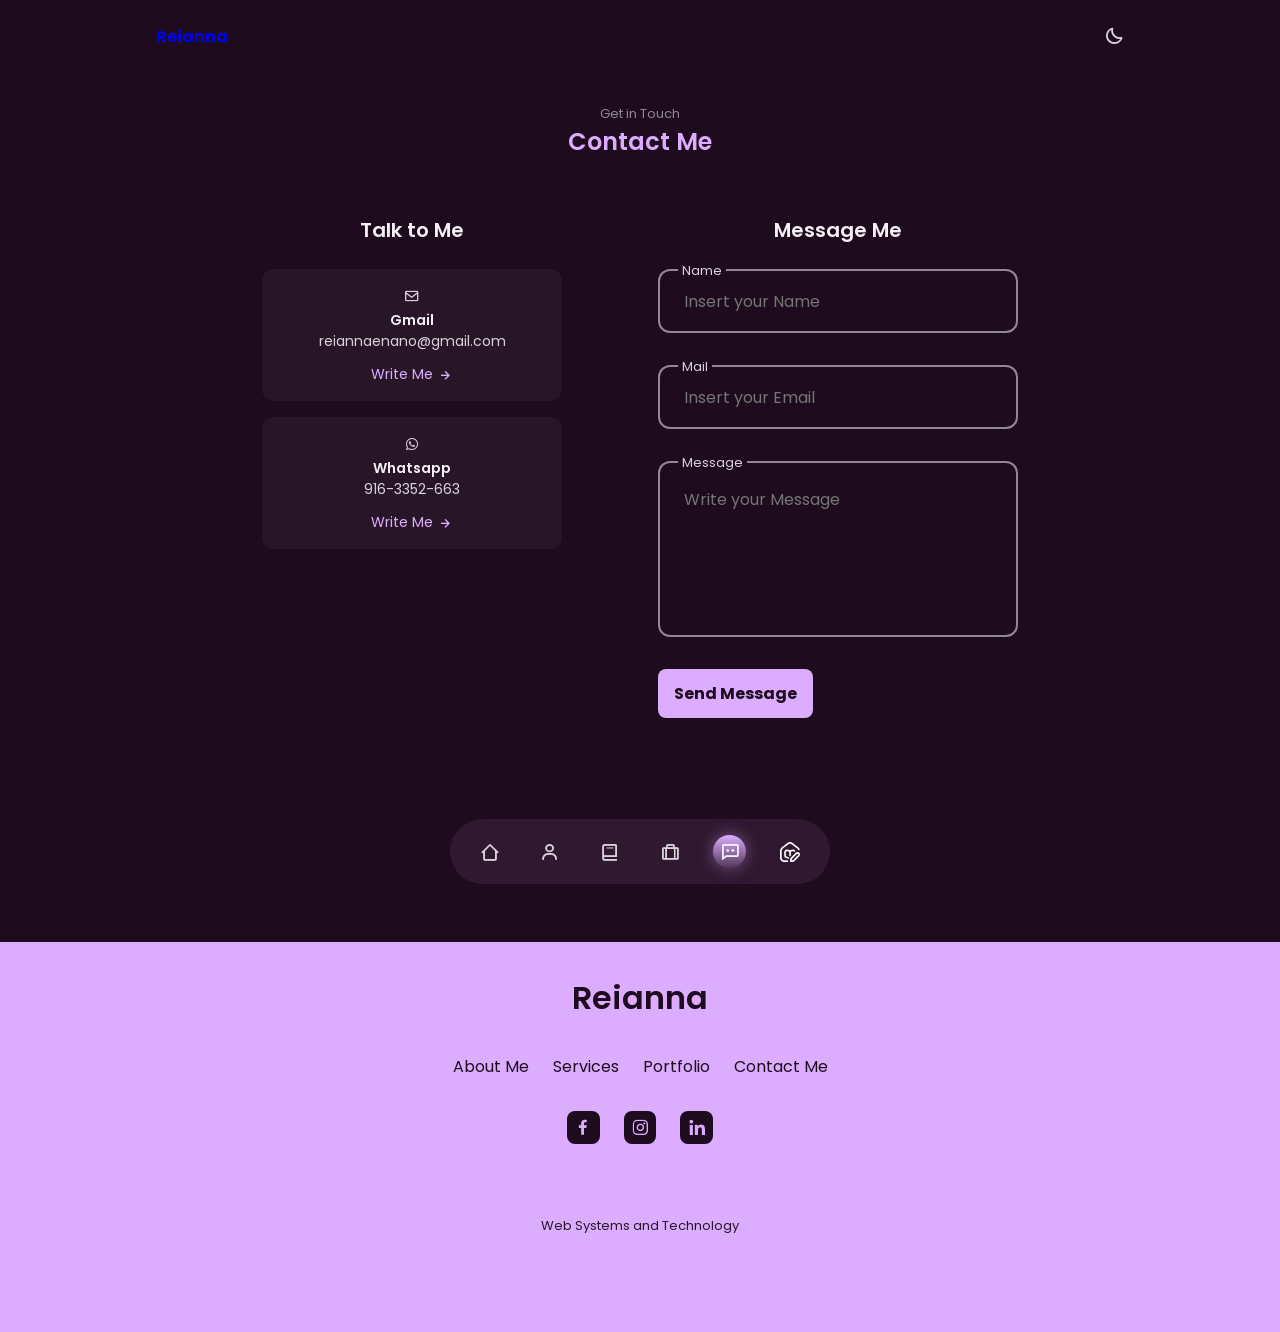
<file: html/contact.html>
<!DOCTYPE html>
    <html lang="en">
    <head>
        <meta charset="UTF-8">
        <meta name="viewport" content="width=device-width, initial-scale=1.0">

        <!--=============== FAVICON ===============-->
        <link rel="shortcut icon" href="../assets/img/favicon.png" type="image/x-icon">

        <!--=============== BOXICONS ===============-->
        <link href='https://unpkg.com/boxicons@2.1.4/css/boxicons.min.css' rel='stylesheet'>


        <!--=============== SWIPER CSS ===============-->
        <link rel="stylesheet" href="">

        <!--=============== CSS ===============-->
        <link rel="stylesheet" href="../css/styles.css">

        <title> Portfolio Reianna </title>
    </head>
    <!--=============== HEADER ===============-->
    <header class="header" id="header">
        <nav class="nav container">
            <a href="#" class="nav_logo"><b>Reianna</b></a>
        
            <div class="nav__menu">
                <ul class="nav__list">
                    <li class="nav__item">
                        <a href="../html/index.html" class="nav__link">
                            <i class='bx bx-home-alt-2'></i>
                        </a>
                    </li>

                    <li class="nav__item">
                        <a href="../html/about.html" class="nav__link">
                            <i class='bx bx-user'></i>
                        </a>
                    </li>

                    <li class="nav__item">
                        <a href="../html/services.html" class="nav__link">
                            <i class='bx bx-book'></i>
                        </a>
                    </li>

                    <li class="nav__item">
                        <a href="../html/work.html" class="nav__link">
                            <i class='bx bx-briefcase-alt'></i>
                        </a>
                    </li>

                    <li class="nav__item">
                        <a href="#contact" class="nav__link active-link">
                            <i class='bx bx-comment-dots'></i>
                        </a>
                    </li>

                    <li class="nav__item">
                        <a href="../html/ojt.html" class="nav__link">
                        <img src="../assets/img/homework.png" alt="OJT" width="20" height="20">
                        </a>
                    </li>

                </ul>
            </div>
           
            <i class='bx bx-moon change-theme' id="theme-button"></i>
        
        </nav>
    </header>
    <body>
        <!--=============== CONTACT ===============-->
        <section class="contact section" id="contact">
            <span class="section__subtitle">Get in Touch</span>
            <h2 class="section__title">Contact Me</h2>

            <div class="contact__container container grid">
                <div class="contact__content">
                    <h3 class="contact__title">Talk to Me</h3>

                    <div class="contact__info">
                        <div class="contact__card">
                            <i class='bx bx-envelope' ></i>
                            <h3 class="contact__card-title">Gmail</h3>
                            <span class="contact__card-data">reiannaenano@gmail.com</span>

                            <a href="mailto:reiannaenano@gmail.com" target="_blank" class="contact__button">
                            Write Me <i class='bx bx-right-arrow-alt contact__button-icon' ></i>
                        </a>
                        </div>

                        <div class="contact__card">
                            <i class='bx bxl-whatsapp' ></i>
                            <h3 class="contact__card-title">Whatsapp</h3>
                            <span class="contact__card-data">916-3352-663</span>

                            <a href="https://api.whatsapp.com/send?phone=09613352663&text=Hello,%20more%20information!" target="_blank" class="contact__button">
                            Write Me <i class='bx bx-right-arrow-alt contact__button-icon' ></i>
                        </a>
                        </div>

                    </div>
                </div>

                <div class="contact__content">
                    <h3 class="contact__title">Message Me</h3>

                    <form action="" class="contact__form">
                        <div class="contact__form-div">
                            <label for="" class="contact__form-tag">Name</label>
                            <input type="text" placeholder="Insert your Name" class="contact__form-input">
                        </div>

                        <div class="contact__form-div">
                            <label for="" class="contact__form-tag">Mail</label>
                            <input type="text" placeholder="Insert your Email" class="contact__form-input">
                        </div>

                        <div class="contact__form-div contact__form-area">
                            <label for="" class="contact__form-tag">Message</label>
                            <textarea name="" id="" cols="30" rows="10" placeholder="Write your Message" class="contact__form-input"></textarea>
                        </div>

                        <button class="button"><b>Send Message</b></button>
                    </form>
                </div>
            </div>

        </section>
    </main>

        <!--=============== FOOTER ===============-->
        <footer class="footer">
            <div class="footer__container container">
                <h1 class="footer__title">Reianna</h1>

                <ul class="footer__list">
                    
                    <li>
                        <a href="../html/about.html" class="footer__link">About Me</a>
                    </li>

                    <li>
                        <a href="../html/services.html" class="footer__link">Services</a>
                    </li>

                    <li>
                        <a href="../html/work.html" class="footer__link">Portfolio</a>
                    </li>

                    <li>
                        <a href="#Contact" class="footer__link">Contact Me</a>
                    </li>

                </ul>

                <ul class="footer__social">
                    <a href="https://www.facebook.com/enanoreianna/" target="_blank" class="footer__social-link">
                        <i class='bx bxl-facebook' ></i>
                    </a>
                    <a href="https://www.instagram.com/maxynnah/?hl=en" target="_blank" class="footer__social-link">
                        <i class='bx bxl-instagram' ></i>
                    </a>
                    <a href="https://www.linkedin.com/in/reianna-enano/" target="_blank" class="footer__social-link">
                        <i class='bx bxl-linkedin' ></i>
                    </a>
                </ul>

                <span class="footer__copy">
                    Web Systems and Technology 
                </span>

            </div>
        </footer>

        <!--=============== SCROLLREVEAL ===============-->
        <script src="../js/scrollreveal.min.js"></script>

        <!--=============== MIXITUP FILTER ===============-->
        <script src="../js/mixitup.min.js"></script>

        <!--=============== MAIN JS ===============-->
        <script src="../js/main.js"></script>

        <!--=============== THEME JS ===============-->
        <script src="../js/theme.js"></script>
    </body>
</html>
</file>
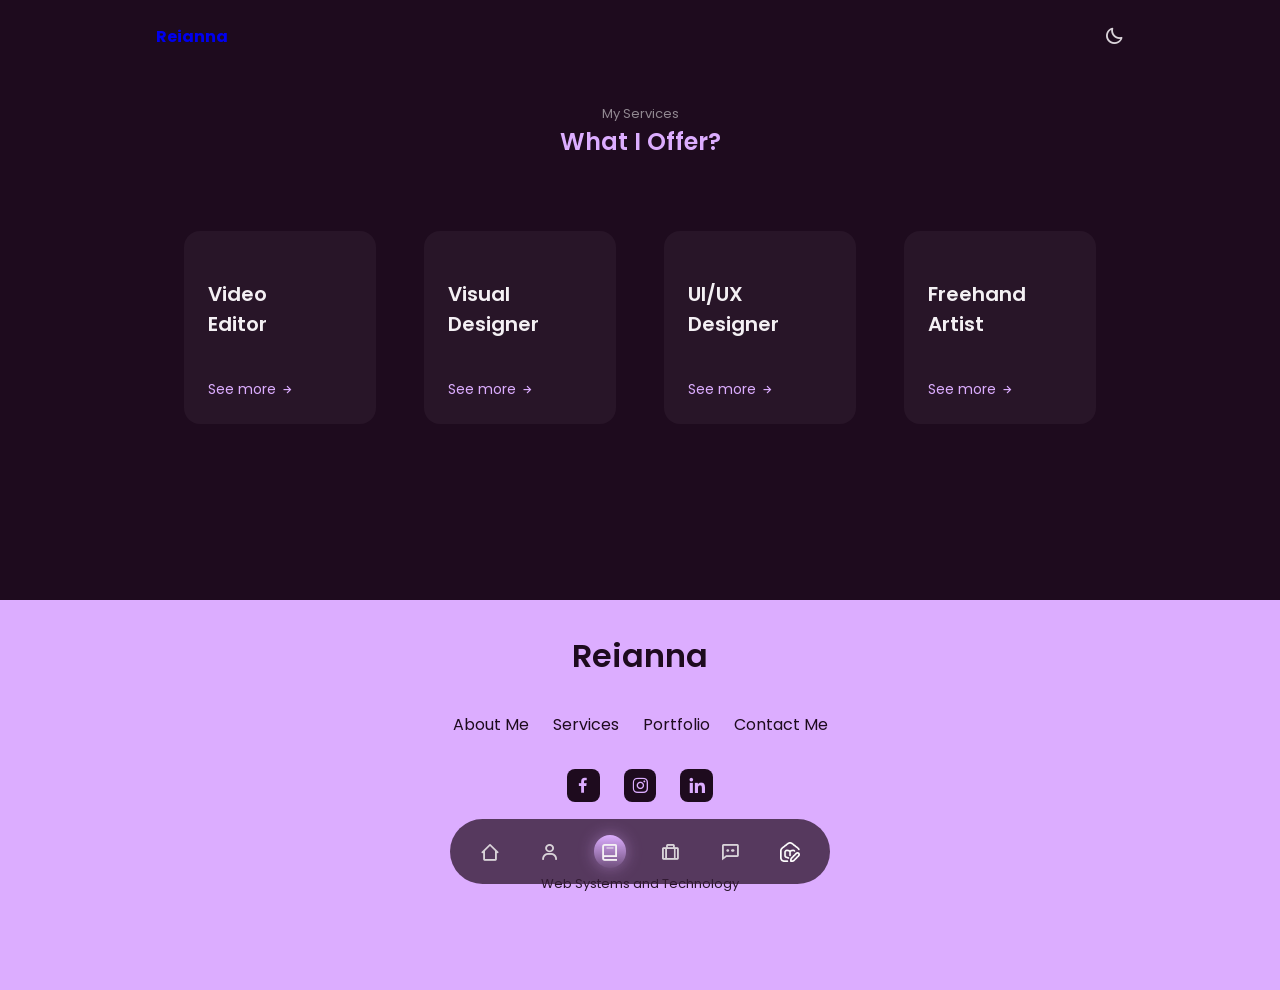
<file: html/services.html>
<!DOCTYPE html>
    <html lang="en">
    <head>
        <meta charset="UTF-8">
        <meta name="viewport" content="width=device-width, initial-scale=1.0">

        <!--=============== FAVICON ===============-->
        <link rel="shortcut icon" href="../assets/img/favicon.png" type="image/x-icon">

        <!--=============== BOXICONS ===============-->
        <link href='https://unpkg.com/boxicons@2.1.4/css/boxicons.min.css' rel='stylesheet'>


        <!--=============== SWIPER CSS ===============-->
        <link rel="stylesheet" href="">

        <!--=============== CSS ===============-->
        <link rel="stylesheet" href="../css/styles.css">

        <title> Portfolio Reianna </title>
    </head>
    <!--=============== HEADER ===============-->
    <header class="header" id="header">
        <nav class="nav container">
            <a href="#" class="nav_logo"><b>Reianna</b></a>
        
            <div class="nav__menu">
                <ul class="nav__list">
                    <li class="nav__item">
                        <a href="../html/index.html" class="nav__link">
                            <i class='bx bx-home-alt-2'></i>
                        </a>
                    </li>

                    <li class="nav__item">
                        <a href="../html/about.html" class="nav__link">
                            <i class='bx bx-user'></i>
                        </a>
                    </li>

                    <li class="nav__item">
                        <a href="#services" class="nav__link active-link">
                            <i class='bx bx-book'></i>
                        </a>
                    </li>

                    <li class="nav__item">
                        <a href="../html/work.html" class="nav__link">
                            <i class='bx bx-briefcase-alt'></i>
                        </a>
                    </li>

                    <li class="nav__item">
                        <a href="../html/contact.html" class="nav__link">
                            <i class='bx bx-comment-dots'></i>
                        </a>
                    </li>

                    <li class="nav__item">
                        <a href="../html/ojt.html" class="nav__link">
                        <img src="../assets/img/homework.png" alt="OJT" width="20" height="20">
                        </a>
                    </li>

                </ul>
            </div>
           
            <i class='bx bx-moon change-theme' id="theme-button"></i>
        
        </nav>
    </header>
    <body>

        <!--=============== SERVICES ===============-->
        <section class="services section">
            <span class="section__subtitle">My Services</span>
            <h2 class="section__title">What I Offer?</h2>

            <div class="services__container grid">

                <div class="services__card">
                    <h3 class="services__title">Video <br>Editor</h3>

                    <span class="services__button">
                        See more <i class='bx bx-right-arrow-alt'></i>
                    </span>

                    <div class="services__modal">
                        <div class="services__modal-content">
                            <i class='bx bx-x services__modal-close'></i>
                            <h3 class="services__modal-title">Video Editor</h3>
                            <p class="services__modal-description">
                                SCreating visual concepts, using Filmora, Capcut or other software.
                            </p>

                            <ul class="services__modal-list">
                                <li class="services__modal-items">
                                    <i class='bx bx-check services__modal-icon'></i>
                                    <p class="services__modal-info">
                                        Short Videos
                                    </p>
                                </li>

                                <li class="services__modal-items">
                                    <i class='bx bx-check services__modal-icon'></i>
                                    <p class="services__modal-info">
                                        Movies
                                    </p>
                                </li>

                                <li class="services__modal-items">
                                    <i class='bx bx-check services__modal-icon'></i>
                                    <p class="services__modal-info">
                                        Short Films
                                    </p>
                                </li>

                                <li class="services__modal-items">
                                    <i class='bx bx-check services__modal-icon'></i>
                                    <p class="services__modal-info">
                                        Brands Editor
                                    </p>
                                </li>

                            </ul>

                        </div>
                    </div>
                </div>

                <div class="services__card">
                    <h3 class="services__title">Visual Designer</h3>

                    <span class="services__button">
                        See more <i class='bx bx-right-arrow-alt'></i>
                    </span>

                    <div class="services__modal">
                        <div class="services__modal-content">
                            <i class='bx bx-x services__modal-close'></i>
                            <h3 class="services__modal-title">Visual Designer</h3>
                            <p class="services__modal-description">
                                Creating visual concepts, using Photoshop, or other software.
                            </p>

                            <ul class="services__modal-list">
                                <li class="services__modal-items">
                                    <i class='bx bx-check services__modal-icon'></i>
                                    <p class="services__modal-info">
                                        I develop the user interface
                                    </p>
                                </li>

                                <li class="services__modal-items">
                                    <i class='bx bx-check services__modal-icon'></i>
                                    <p class="services__modal-info">
                                        I create UX element interactions
                                    </p>
                                </li>

                                <li class="services__modal-items">
                                    <i class='bx bx-check services__modal-icon'></i>
                                    <p class="services__modal-info">
                                        Design and mockups of products for clients
                                    </p>
                                </li>
                            </ul>

                        </div>
                    </div>
                </div>

                <div class="services__card">
                    <h3 class="services__title">UI/UX Designer</h3>

                    <span class="services__button">
                        See more <i class='bx bx-right-arrow-alt'></i>
                    </span>

                    <div class="services__modal">
                        <div class="services__modal-content">
                            <i class='bx bx-x services__modal-close'></i>
                            <h3 class="services__modal-title">UI/UX Designer</h3>
                            <p class="services__modal-description">
                                Creating visual concepts, using Figma, or other software.
                            </p>

                            <ul class="services__modal-list">
                                <li class="services__modal-items">
                                    <i class='bx bx-check services__modal-icon'></i>
                                    <p class="services__modal-info">
                                        I create user-friendly digital interfaces
                                    </p>
                                </li>

                                <li class="services__modal-items">
                                    <i class='bx bx-check services__modal-icon'></i>
                                    <p class="services__modal-info">
                                        Creative when it comes in Color Palettes
                                    </p>
                                </li>

                                <li class="services__modal-items">
                                    <i class='bx bx-check services__modal-icon'></i>
                                    <p class="services__modal-info">
                                        Have design principles
                                    </p>
                                </li>

                                <li class="services__modal-items">
                                    <i class='bx bx-check services__modal-icon'></i>
                                    <p class="services__modal-info">
                                        Ensuring a seamless and enjoyable user experience
                                    </p>
                                </li>

                            </ul>

                        </div>
                    </div>
                </div>

                <div class="services__card">
                    <h3 class="services__title">Freehand Artist</h3>

                    <span class="services__button">
                        See more <i class='bx bx-right-arrow-alt'></i>
                    </span>

                    <div class="services__modal">
                        <div class="services__modal-content">
                            <i class='bx bx-x services__modal-close'></i>
                            <h3 class="services__modal-title">Freehand Artist</h3>
                            <p class="services__modal-description">
                                Creating visual concepts, using software or by hand.
                            </p>

                            <ul class="services__modal-list">
                                <li class="services__modal-items">
                                    <i class='bx bx-check services__modal-icon'></i>
                                    <p class="services__modal-info">
                                        Poster Making
                                    </p>
                                </li>

                                <li class="services__modal-items">
                                    <i class='bx bx-check services__modal-icon'></i>
                                    <p class="services__modal-info">
                                        Drawing
                                    </p>
                                </li>

                                <li class="services__modal-items">
                                    <i class='bx bx-check services__modal-icon'></i>
                                    <p class="services__modal-info">
                                        Slogan
                                    </p>
                                </li>

                                <li class="services__modal-items">
                                    <i class='bx bx-check services__modal-icon'></i>
                                    <p class="services__modal-info">
                                        Portrait
                                    </p>
                                </li>

                            </ul>

                        </div>
                    </div>
                </div>

            </div>
        </section>
        
        <!--=============== FOOTER ===============-->
        <footer class="footer">
            <div class="footer__container container">
                <h1 class="footer__title">Reianna</h1>

                <ul class="footer__list">
                    
                    <li>
                        <a href="../html/about.html" class="footer__link">About Me</a>
                    </li>

                    <li>
                        <a href="#Services" class="footer__link">Services</a>
                    </li>

                    <li>
                        <a href="../html/work.html" class="footer__link">Portfolio</a>
                    </li>

                    <li>
                        <a href="../html/contact.html" class="footer__link">Contact Me</a>
                    </li>

                </ul>

                <ul class="footer__social">
                    <a href="https://www.facebook.com/enanoreianna/" target="_blank" class="footer__social-link">
                        <i class='bx bxl-facebook' ></i>
                    </a>
                    <a href="https://www.instagram.com/maxynnah/?hl=en" target="_blank" class="footer__social-link">
                        <i class='bx bxl-instagram' ></i>
                    </a>
                    <a href="https://www.linkedin.com/in/reianna-enano/" target="_blank" class="footer__social-link">
                        <i class='bx bxl-linkedin' ></i>
                    </a>
                </ul>

                <span class="footer__copy">
                    Web Systems and Technology 
                </span>

            </div>
        </footer>

        <!--=============== SCROLLREVEAL ===============-->
        <script src="../js/scrollreveal.min.js"></script>

        <!--=============== MIXITUP FILTER ===============-->
        <script src="../js/mixitup.min.js"></script>

        <!--=============== MAIN JS ===============-->
        <script src="../js/main.js"></script>

        <!--=============== THEME JS ===============-->
        <script src="../js/theme.js"></script>
    </body>
</html>
</file>
<file: css/styles.css>
/*=============== GOOGLE FONTS ===============*/
@import url("https://fonts.googleapis.com/css2?family=Poppins:wght@400;500;600&display=swap");

/*=============== VARIABLES CSS ===============*/
:root {
  --header-height: 3.5rem;

  /*========== Colors ==========*/
  /*Color mode HSL(hue, saturation, lightness)*/
  /*
        Purple: hsl(299, 45%, 22%)
        Blue: hsl(207, 90%, 72%)
        Pink: hsl(274, 100%, 84%)
        Teal: hsl(174, 63%, 62%)
  */
  --first-hue: 274;
  --sat: 100%;
  --lig: 84%;
  --second-hue: 299;

  --first-color: hsl(var(--first-hue), var(--sat), var(--lig));
  --first-color-alt: hsl(var(--first-hue), var(--sat), 71%); /* -4% */
  --title-color: hsl(var(--second-hue), 15%, 95%);
  --text-color: hsl(var(--second-hue), 8%, 84%);
  --text-color-light: hsl(var(--second-hue), 4%, 55%);
  --body-color: hsl(var(--second-hue), 48%, 8%);
  --container-color: hsl(var(--second-hue), 32%, 12%);

  /*========== Font and typography ==========*/
  /*.5rem = 8px | 1rem = 16px ...*/
  --body-font: 'Poppins', sans-serif;
  --biggest-font-size: 1.75rem;
  --h1-font-size: 1.5rem;
  --h2-font-size: 1.25rem;
  --h3-font-size: 1rem;
  --normal-font-size: .938rem;
  --small-font-size: .813rem;
  --smaller-font-size: .75rem;
  --tiny-font-size: .625rem;

  /*========== Font weight ==========*/
  --font-small: 400;
  --font-medium: 500;
  --font-semibold: 600;

  /*========== z index ==========*/
  --z-tooltip: 10;
  --z-fixed: 100;
  --z-modal: 1000;
}

/* Responsive typography */
@media screen and (min-width: 968px) {
  :root {
    --biggest-font-size: 2.5rem;
    --h1-font-size: 2.25rem;
    --h2-font-size: 1.5rem;
    --h3-font-size: 1.25rem;
    --normal-font-size: 1rem;
    --small-font-size: .875rem;
    --smaller-font-size: .813rem;
  }
}

/*=============== BASE ===============*/
* {
  box-sizing: border-box;
  padding: 0;
  margin: 0;
}

html {
  scroll-behavior: smooth;
}

body,
button,
input,
textarea {
  font-family: var(--body-font);
  font-size: var(--normal-font-size);
}

body {
  background-color: var(--body-color);
  color: var(--text-color);
  transition: .4s; /* for light mode animation */
}

h1, h2, h3 {
  color: var(--title-color);
  font-weight: var(--font-semibold);
}

ul {
  list-style: none;
}

a {
  text-decoration: none;
}

button {
  cursor: pointer;
  border: none;
  outline: none;
}

img {
  max-width: 100%;
  height: auto;
}

/*=============== THEME ===============*/
.change-theme{
  font-size: 1.25rem;
  cursor: pointer;
  transition: .3s;
}

.change-theme:hover{
  color: var(--first-color);
  transition: .4s; /*for light mode animation*/
}
/*========== Variables Light theme ==========*/
body.light-theme{
  --title-color: hsl(var(--second-hue), 15%, 15%);
  --text-color: hsl(var(--second-hue), 8%, 35%);
  --body-color: hsl(var(--second-hue), 100%, 99%);
  --container-color: #EDD5EB;
}

/*========== 
    Color changes in some parts of 
    the website, in light theme
==========*/
.light-theme .scroll-header{
  box-shadow: 0 2px 4px hsla(0, 0%, 1%, .1)
}

.light-theme .nav__menu{
  background-color: hsla(var(--second-hue), 32%, 90%, .8);
}

.light-theme .section__subtitle{
  color: var(--text-color);
}

.light-theme .home__social-link{
  box-shadow: 0 2px 8px hsla(var(--second-hue), 48%, 8% .1);
}

.light-theme .home__social::after,
.light-theme .footer__social-link{
  background-color: var(--title-color);
}

.light-theme .home__social-link,
.light-theme .home__scroll,
.light-theme .button,
.light-theme .button:hover,
.light-theme .active-work,
.light-theme .footer__title,
.light-theme .footer__link,
.light-theme .footer__copy{
  color: var(--title-color);
}

.light-theme .about__box{
  box-shadow: 0 2px 8px hsla(var(--second-hue), 48%, 8, .1);
}

.light-theme .skills__content,
.light-theme .services__card,
.light-theme .work__card,
.light-theme .testimonial__card,
.light-theme .contact__card{
  box-shadow: 0 2px 16px hsla(var(--second-hue), 48%, 8%, .1);
}

.light-theme::-webkit-scrollbar{
  background-color: hsl(var(--second-hue), 8%, 66%);
}

.light-theme::-webkit-scrollbar-thumb{
  background-color: hsl(var(--second-hue), 8%, 54%);
}

.light-theme::-webkit-scrollbar-thumb:hover{
  background-color: hsl(var(--second-hue), 8%, 44%);
}
/*=============== REUSABLE CSS CLASSES ===============*/
.container {
  max-width: 968px;
  margin-left: 1rem;
  margin-right: 1rem;
}

.grid {
  display: grid;
  gap: 1.25rem;
}

.main {
  overflow: hidden;
}

.section {
  padding: 4.5rem 0 1rem;
}

.section__title, 
.section__subtitle {
  text-align: center;
}

.section__title {
  font-size: var(--h2-font-size);
  color: var(--first-color);
  margin-bottom: 2rem;
}

.section__subtitle {
  display: block;
  font-size: var(--smaller-font-size);
  color: var(--text-color-light);
}

/*=============== HEADER & NAV===============*/

.header{
  position: fixed;
  top: 0;
  left: 0;
  width: 100%;
  background-color: var(--body-color);
  z-index: var(--z-fixed);
  transition: .4s;
}

.nav{
  height: var(--header-height);
  display: flex;
  justify-content: space-between;
  align-items: center;
}

.nav__logo{
  color: var(--first-color);
  font-weight: var(--font-medium);
  transition: .4s;
}

.nav__logo:hover{
  color: var(--first-color-alt);
}

.nav__menu{
  position: fixed;
  bottom: 1rem;
  left: 0;
  right: 0;
  margin: 0 auto;
  background-color: hsla(var(--second-hue), 32%, 16%, .8);
  width: 340px;
  border-radius: 4rem;
  padding: 1rem 1.5rem;
  webkit-backdrop-filter: blur(10px);
  transition: .4s;
}

.nav__list{
  display: flex;
  justify-content: space-between;
  align-items: center;
}

.nav__link{
  color: var(--text-color);
  font-size: 1.25rem;
  padding: .4rem;
  display: flex;
  border-radius: 5rem;
}

.nav__link img {
    display: block;
    width: 20px;
    height: 20px;
}

/* Active link */

.active-link{
  background: linear-gradient(180deg,
              hsla(var(--first-hue), var(--sat), var(--lig), 1),
              hsla(var(--first-hue), var(--sat), var(--lig), .2)
              );
    box-shadow: 0 0 16px hsla(var(--first-hue), var(--sat), var(--lig), .4);
    color: var(--title-color)
}

/* Change background header */
.scroll-header{
  box-shadow: 0 4px 4px hsla(0, 0%, 4%, .3);
}
s
/*=============== HOME ===============*/

.home__container{
  position: relative;
  row-gap: 5rem;
  padding-top: 2rem;
  margin-bottom: 5cm;
}

.home__data{
  text-align: center;
}

.home__greeting,
.home__education{
  font-size: var(--small-font-size);
  font-weight: var(--font-medium);
}


.home__greeting{
  display: block;
  color: var(--title-color);
  margin-bottom: 2.5rem;
}

.home__education{
  color: var(--text-color);
  margin-bottom: 2.5rem;
}

.home__name{
  font-size: var(--biggest-font-size);
}

.home__img{
  width: 200px;
}


.home__handle{
  justify-self: center;
  width: 190px;
  height: 250px;
  border-radius: 10rem 10rem 1rem 1rem;
  display: flex;
  align-items: flex-end;
  justify-content: center;
  overflow: hidden;
}

.home__buttons{
  display: flex;
  justify-content: center;
  align-items: center;
  gap: 1.5rem;
}

.home__social,
.home__scroll{
  position: absolute;
}

.home__social{
  bottom: 13rem;
  left: 10;
  display: grid;
  row-gap: .5rem;
}

.home__social-link{
  width: max-content;
  background-color: var(--container-color);
  color: var(--first-color);
  padding: .25rem;
  border-radius: .25rem;
  display: flex;
  font-size: 1rem;
  transition: .4s;
}

.home__social-link:hover{
  background-color: var(--first-color);
  color: #ffff;
}

.home__social::after{
  content: '';
  width: 40px;
  height: 2px;
  background-color: var(--first-color);
  transform: rotate(90deg) translate(16px, 3px);
}

.home__scroll{
  color: var(--first-color);
  right: -1.5rem;
  bottom: 12rem;
  display: grid;
  row-gap: 2.25rem;
  justify-items: center;
}

.home__scroll-icon{
  font-size: 1.25rem;
}

.home__scroll-name{
  font-size: var(--smaller-font-size);
  transform: rotate(-90deg);
}

/*=============== EDUCATION ===============*/

.education__container{
  row-gap: 3.5rem;
}

.education__title{
  display: flex;
  justify-content: center;
  align-items: center;
  align-items: .5rem;
  font-size: var(--small-font-size);
  font-weight: var(--font-semi-bold);
  margin-bottom: 2.5rem;
  text-align: center;
}

.education__title i{
  font-size: 1rem;
  font-weight: initial;
}

.education__info,
.education__blob{
  display: flex;
  flex-wrap: wrap;
  justify-content: center;
}

.education__info{
  gap: 2.5rem 2rem;
}

.education__data{
  justify-content: center;
  text-align: center;
  display: flex;
  width: 200px;
  flex-direction: column;
  align-items: center;
  align-self: baseline;
}

.education__blob{
  width: 100px;
  height: 100px;
  background-color: var(--container-color);
  border-radius: 1rem;
  place-items: center;
  margin-bottom: 1rem;
}

.education__blob img{
  width: 70px;
}

.education__name{
  font-size: var(--small-font-size);
  margin-bottom: .25rem;
}

.education__subtitle{
  font-size: var(--tiny-font-size);
  color: var(--text-color-light);
}

.education__blob:hover img{
  animation: bounce--skills .6s;
}

@keyframes bounce-education{
  0%{
    transform: translate(0);
  }
  20%{
    transform: translateY(-6px);
  }
  40%{
    transform: translate(0);
  }
  60%{
    transform: translateY(-3px);
  }
  80%{
    transform: translate(0);
  }

}

/*=============== SKILLS ===============*/

.skills__container{
  row-gap: 3.5rem;
}

.skills__title{
  display: flex;
  justify-content: center;
  align-items: center;
  align-items: .5rem;
  font-size: var(--small-font-size);
  font-weight: var(--font-semi-bold);
  margin-bottom: 2.5rem;
}

.skills__title i{
  font-size: 1rem;
  font-weight: initial;
}

.skills__info,
.skills__data,
.skills__blob{
  display: grid;
}

.skills__info{
  grid-template-columns: repeat(3, 1fr);
  gap: 2.5rem 2rem;
}

.skills__data{
  justify-content: center;
  text-align: center;
}

.skills__blob{
  width: 80px;
  height: 100px;
  background-color: var(--container-color);
  border-radius: 3rem;
  place-items: center;
  margin-bottom: 1rem;
}

.skills__blob img{
  width:40px;
}

.skills__name{
  font-size: var(--small-font-size);
  margin-bottom: .25rem;
}

.skills__subtitle{
  font-size: var(--tiny-font-size);
  color: var(--text-color-light);
}

.skills__blob:hover img{
  animation: bounce--skills .6s;
}

@keyframes bounce-skills{
  0%{
    transform: translate(0);
  }
  20%{
    transform: translateY(-6px);
  }
  40%{
    transform: translate(0);
  }
  60%{
    transform: translateY(-3px);
  }
  80%{
    transform: translate(0);
  }

}
/*=============== BUTTONS ===============*/

.button{
  display: inline-block;
  background-color: var(--first-color);
  color: var(--body-color);
  padding: .75rem 1rem;
  border-radius: .5rem;
  font-weight: var(--first-medium);
  transition: .4s;
}

.button:hover{
  background-color: var(--first-color-alt);
  color: var(--body-color)
}

.button--ghost{
  background-color: transparent;
  border: 2px solid var(--first-color);
  color: var(--first-color);
}

/*=============== ABOUT ===============*/

.about__container{
  row-gap: 2.5rem;
}

.about__img{
  width: 220px;
  border-radius: 1.5rem;
  justify-self: center;
}

.about__data{
  text-align: center;
}

.about__info{
  display: grid;
  grid-template-columns: repeat(2, 1fr);
  gap: .5rem;
  margin-bottom: 2rem;
}

.about__box{
  background-color: var(--container-color);
  border-radius: .75rem;
  padding: .75rem .5rem;
}

.about__icon{
  font-size: 1.5rem;
  color: var(--first-color);
  margin-bottom: .5rem;
}

.about__title{
  font-size: var(--small-font-size);
}

.about__subtitle{
  font-size: var(--tiny-font-size);
}

.about__description{
  margin-bottom: 2rem;
}

/*=============== SERVICES ===============*/

.services__container{
  grid-template-columns: repeat(2, 1fr);
  gap: 1.5rem;
  padding-top: 1rem;
}

.services__card{
  background-color: var(--container-color);
  padding: 3rem 1.5rem 1.5rem;
  border-radius: 1rem;
}

.services__title{
  font-size: var(--h3-font-size);
  margin-bottom: 2.5rem;
}

.services__button{
  color: var(--first-color);
  font-size: var(--small-font-size);
  display: flex;
  align-items: center;
  column-gap: .25rem;
  cursor: pointer;
}

.services__button:hover .services__icon{
  transform: translateX(.25rem);
}

.services__icon{
  font-size: 1rem;
  transition: .4s;
}

/* Services modal */

.services__modal{
  position: fixed;
  inset: 0;
  background-color: hsla(var(--second-hue), 28%, 16%, .7);
  padding: 2rem 1rem;
  display: grid;
  place-items: center;
  visibility: hidden;
  opacity: 0;
  transition: .4s;
  z-index: var(--z-modal);
}

.services__modal-content{
  position: relative;
  background-color: var(--body-color);
  padding: 4.5rem 1.5rem 2.5rem;
  border-radius: 1.5rem;
}

.services__modal-title,
.services__modal-description{
  text-align: center;
}

.services__modal-title{
  font-size: var(--h3-font-size);
  color: var(--first-color);
  margin-bottom: 1rem;
}

.services__modal-description{
  font-size: var(--small-font-size);
  margin-bottom: 2rem;
}

.services__modal-list{
  display: grid;
  row-gap: .75rem;
}

.services__modal-item{
  display: flex;
  align-items: flex-start;
  column-gap: .5rem;
}

.services__modal-icon{
  font-size: 1.5rem;
  color: var(--first-color);
}

.services__modal-info{
  font-size: var(--small-font-size);
}

.services__modal-close{
  position: absolute;
  top: 1.5rem;
  right: 1.5rem;
  font-size: 1.5rem;
  color: var(--first-color);
  cursor: pointer;
}

/*Active modal*/
.active-modal{
  opacity: 1;
  visibility: visible;
}
/*=============== WORK ===============*/

.work__container{
  padding-top: 1rem;
  display: flex ;
  flex-direction: row;
  flex-wrap: wrap;
  align-items: center;
}

.work__filters{
  display: flex;
  flex-wrap: wrap;
  justify-content: center;
  align-items: center;
  column-gap: .75rem;
  margin-bottom: 2rem;
}

.work__item{
  cursor: pointer;
  color: var(--title-color);
  padding: .25rem .75rem;
  font-weight: var(--font-medium);
  border-radius: .5rem;
}

.work__card{
  background-color: var(--container-color);
  padding: 1rem;
  border-radius: 3rem;
  display: flex;
  flex-direction: column;
  align-items: center;
}

.work__img{
  border-radius: 1rem;
  margin-bottom: .75rem;
  width: 295px;
  height: 200px;
  object-fit: cover;
}

.work__card a {
  display: block;
  width: 295px;
  height: 200px;
}

.work__card a .work__img {
  width: 100%;
  height: 100%;
  object-fit: cover;
}

.work__title{
  font-size: var(--normal-font-size);
  font-weight: var(--font-medium);
  margin-bottom: .25rem;
}

.work__button{
  width: max-content;
  color: var(--first-color);
  font-size: var(--small-font-size);
  display: flex;
  align-items: center;
  column-gap: .25rem;
}

.work__button:hover .work__icon{
  transform: translateX(.25rem);
}

.work__icon{
  font-size: 1rem;
  transition: .4s;
}

/* Active item work*/
.active-work{
  background-color: var(--first-color);
  color: var(--body-color);
}


/*=============== CONTACT ===============*/

.contact__container{
  row-gap: 3rem;
  padding-bottom: 3rem;
}

.contact__title{
  text-align: center;
  font-size: var(--h3-font-size);
  margin-bottom: 1.5rem;
}

.contact__info{
  display: grid;
  gap: 1rem;
}

.contact__card{
  background-color: var(--container-color);
  padding: 1rem;
  border-radius: .75rem;
  text-align: center;
}

.contact__card-icon{
  font-size: 2rem;
  color: var(--title-color);
  margin-bottom: .25rem;
}

.contact__card-title,
.contact__card-data{
  font-size: var(--small-font-size);
}

.contact__card-data{
  display: block;
  margin-bottom: .75rem;
}

.contact__button{
  color: var(--first-color);
  font-size: var(--small-font-size);
  display: flex;
  align-items: center;
  justify-content: center;
  column-gap: .25rem;
}

.contact__button:hover .contact__button-icon{
  transform: translateX(.25rem);
}

.contact__button-icon{
  font-size: 1rem;
  transition: .4s;
}

.contact__form-div{
  position: relative;
  margin-bottom: 2rem;
  height: 4rem;
}

.contact__form-input{
  position: absolute;
  top: 0;
  left: 0;
  width: 100%;
  height: 100%;
  border: 2px solid var(--text-color-light);
  background: none;
  color: var(--text-color);
  outline: none;
  padding: 1.5rem;
  border-radius: .75rem;
  z-index: 1;
}

.contact__form-tag{
  position: absolute;
  top: -.75rem;
  left: 1.25rem;
  font-size: var(--smaller-font-size);
  padding: .25rem;
  background-color: var(--body-color);
  z-index: 10;
}

.contact__form-area{
  height: 11rem;
}

.contact__form-area textarea{
  resize: none;
}
/*=============== FOOTER ===============*/

.footer{
  background-color: var(--first-color);
  margin-top: 10rem;
}

.footer__container{
  padding: 2rem 0 6rem;
}

.footer__title,
.footer__link{
  color: var(--body-color);
}

.footer__title{
  text-align: center;
  margin-bottom: 2rem;
}

.footer__list{
  display: flex;
  justify-content: center;
  column-gap: 1.5rem;
  margin-bottom: 2rem;
}

.footer__social{
  display: flex;
  justify-content: center;
  column-gap: 1.5rem;
  margin-bottom: 2rem;
}

.footer__social{
  display: flex;
  justify-content: center;
  column-gap: 1.5rem;
}

.footer__social-link{
  background-color: var(--body-color);
  color: var(--first-color);
  padding: .25rem;
  border-radius: .25rem;
  font-size: 1rem;
  display: inline-flex;
}

.footer__copy{
  display: block;
  margin-top: 4.5rem;
  color: var(--container-color);
  text-align: center;
  font-size: var(--smaller-font-size);
}

/*=============== SCROLL BAR ===============*/

::-webkit-scrollbar{
  width: .6rem;
  border-radius: .5rem;
  background-color: hsl(var(--second-hue), 8%, 38%);
}

::-webkit-scrollbar-thumb{
  background-color: hsl(var(--second-hue), 8%, 26%);
}

::-webkit-scrollbar-thumb:hover{
  background-color: hsl(var(--second-hue), 8%, 20%);;
}

/*=============== OJT PAGE STYLES ===============*/

/* Grid container - 3 columns like work.html */
.ojt__container{
    grid-template-columns: repeat(1, max-content);
    justify-content: center;
    gap: 1.25rem;
}

/* Card - same style as .work__card */
.ojt__card{
    background-color: var(--container-color);
    padding: 1rem;
    border-radius: 1rem;
    display: flex;
    flex-direction: column;
    align-items: center;
}

/* Image wrapper — needed for overlay */
.ojt__img-wrap{
    position: relative;
    border-radius: 1rem;
    overflow: hidden;
    cursor: pointer;
    width: 295px;
    height: 200px;
}

/* Image fills the wrapper */
.ojt__img{
    width: 100%;
    height: 100%;
    object-fit: cover;
    border-radius: 1rem;
    display: block;
    transition: transform .4s;
}

/* Hover zoom on image */
.ojt__img-wrap:hover .ojt__img{
    transform: scale(1.08);
}

/* Dark overlay with description — hidden by default */
.ojt__overlay{
    position: absolute;
    inset: 0;
    background: linear-gradient(
        180deg,
        hsla(var(--first-hue), var(--sat), var(--lig), 0),
        hsla(var(--first-hue), var(--sat), 20%, .85)
    );
    border-radius: 1rem;
    display: flex;
    align-items: flex-end;
    padding: .75rem;
    opacity: 0;
    transition: opacity .4s;
}

/* Show overlay on hover */
.ojt__img-wrap:hover .ojt__overlay{
    opacity: 1;
}

/* Description text inside overlay */
.ojt__desc{
    color: #fff;
    font-size: var(--smaller-font-size);
    line-height: 1.4;
    font-family: var(--body-font);
}

/* Title below card */
.ojt__title{
    font-size: var(--normal-font-size);
    font-weight: var(--font-medium);
    margin-top: .75rem;
    margin-bottom: .25rem;
    color: var(--title-color);
}

/*=============== LIGHTBOX ===============*/

.ojt__lightbox{
    display: none;
    position: fixed;
    inset: 0;
    background: hsla(var(--second-hue), 48%, 4%, .9);
    justify-content: center;
    align-items: center;
    z-index: var(--z-modal);
    padding: 1rem;
}

/* Show lightbox when active */
.ojt__lightbox--active{
    display: flex;
}

.ojt__lightbox-content{
    position: relative;
    background-color: var(--container-color);
    border-radius: 1rem;
    padding: 2rem 1.5rem 1.5rem;
    max-width: 600px;
    width: 100%;
    display: flex;
    flex-direction: column;
    align-items: center;
    gap: 1rem;
}

/* Close button */
.ojt__lightbox-close{
    position: absolute;
    top: .75rem;
    right: .75rem;
    font-size: 1.5rem;
    color: var(--title-color);
    cursor: pointer;
    transition: color .3s;
}

.ojt__lightbox-close:hover{
    color: var(--first-color);
}

/* Full image in lightbox */
.ojt__lightbox-img{
    width: 100%;
    max-height: 400px;
    object-fit: contain;
    border-radius: .75rem;
}

/* Description in lightbox */
.ojt__lightbox-desc{
    color: var(--text-color);
    font-size: var(--small-font-size);
    text-align: center;
    line-height: 1.6;
    font-family: var(--body-font);
}


/*=============== BREAKPOINTS ===============*/
/* For small devices */
@media screen and (max-width: 320px){
  .nav__menu{
    width: 280px;
    padding: 1rem 1.5rem;
  }

  .home__buttons{
    flex-direction: column;
  }

  .home__handle{
    justify-self: center;
    width: 190px;
    height: 250px;
    border-radius: 10rem 10rem 1rem 1rem;
    display: flex;
    align-items: flex-end;
    justify-content: center;
    overflow: hidden;
  }

  .home__img{
    width: 130px;
  }

  .home__info{
    grid-template-columns: repeat(2, 1fr);
  }

  .skills__box{
    column-gap: 1rem;
  }

  .skills__name{
    font-size: var(--small-font-size)
  }

  .services__container{
    grid-template-columns: 145px;
    justify-content: center;
  }

  .work__item{
    font-size: var(--small-font-size);
  }

  .work__filters{
    column-gap: .25rem;
  }
}

/* For medium devices */
@media screen and (min-width: 576px) {
  .nav__menu{
    width: 380px;
    left: 0;
    right: 0;
    margin: 0 auto;
  }
  
  .about__info{
    grid-template-columns: repeat(2, 140px);
    justify-content: center;
  }

  .about__description{
    padding: 0 5rem;
  }

  .skills__container{
    justify-content: center;
  }

  .skills__content{
    padding: 2rem 4rem;
  }

  .services__container{
    grid-template-columns: repeat(2, 160px);
    justify-content: center;
  }

  .services__modal-content{
    width: 500px;
    padding: 4.5rem 2.5rem 2.5rem;
  }

  .services__modal-description{
    padding: 0 3.5rem;
  }

  .work__container{
    justify-content: center;
  }

  .work__img{
    width: 295px;
  }

  .contact__info{
    grid-template-columns: 300px;
    justify-content: center;
  }

  .contact__form{
    width: 360px;
    margin: 0 auto;
  }
}

@media screen and (min-width: 767px) {
  .work__container{
    grid-template-columns: repeat(2, max-content);
  }

  .contact__container{
    grid-template-columns: repeat(2, max-content);
    justify-content: center;
  }
  
}

/* For large devices */
@media screen and (min-width: 992px){
  .container{
    margin-left: auto;
    margin-right: auto;
  }

  .section{
    padding: 6.5rem 0 1rem;
  }

  .section__title{
    margin-bottom: 3.5rem;
  }

  .nav{
    height: calc(var(--header-height) + 1rem);
  }

.home__handle{
  justify-self: center;
  width: 190px;
  height: 250px;
  border-radius: 10rem 10rem 1rem 1rem;
  display: flex;
  align-items: flex-end;
  justify-content: center;
  overflow: hidden;
}

  .home__img{
    width: 220px;
  }

  .home__social-link{
    padding: .4rem;
    font-size: 1.25rem;
  }

  .home__social::after{
    transform: rotate(90deg) translate(16px, 0);
  }

  .home__scroll-icon{
    font-size: 2rem;
  }

  .about__container{
    grid-template-columns: repeat(2, 1fr);
    align-items: center;
    column-gap: 4rem;
  }

  .about__img{
    width: 350px;
  }

  .about__data{
    text-align: initial;
  }

  .about__info{
    justify-content: initial;
  }

  .about__box{
    text-align: center;
    padding: 1rem 1.25rem;
  }

  .about__description{
    padding: 0 4rem 0 0;
    margin-bottom: 2.5rem;
  }

  .skills__container{
    grid-template-columns: repeat(1, 500px);
    column-gap: 3rem;
  }

  .services__container{
    grid-template-columns: repeat(4, 192px);
    column-gap: 3rem;
  }

  .service__card{
    padding: 5rem 2rem 1.5rem;
  }

  .work__container{
    gap: 3rem;
  }

  .work__card{
    padding: 1.25rem;
  }

  .work__img{
    margin-bottom: 1rem;
  }

  .work__title{
    margin-bottom: .5rem;
  }

  .contact__container{
    column-gap: 6rem;
  }

  .footer__social-link{
    font-size: 1.25rem;
    padding: .4rem;
    border-radius: .5rem;
  }

  .education__data{
    justify-content: center;
    text-align: center;
    display: flex;
    flex-direction: column;
    align-items: center;
    align-self: baseline;
  }

  /* Medium */
@media screen and (min-width: 576px){
    .ojt__container{
        grid-template-columns: repeat(2, max-content);
        justify-content: center;
    }
}

/* OJT Large */
@media screen and (min-width: 767px){
    .ojt__container{
        grid-template-columns: repeat(3, max-content);
    }
}

@media screen and (min-width: 992px){
    .ojt__img-wrap{
        width: 280px;
        height: 200px;
    }
    .ojt__card{
        padding: 1.25rem;
    }
}
}
</file>
